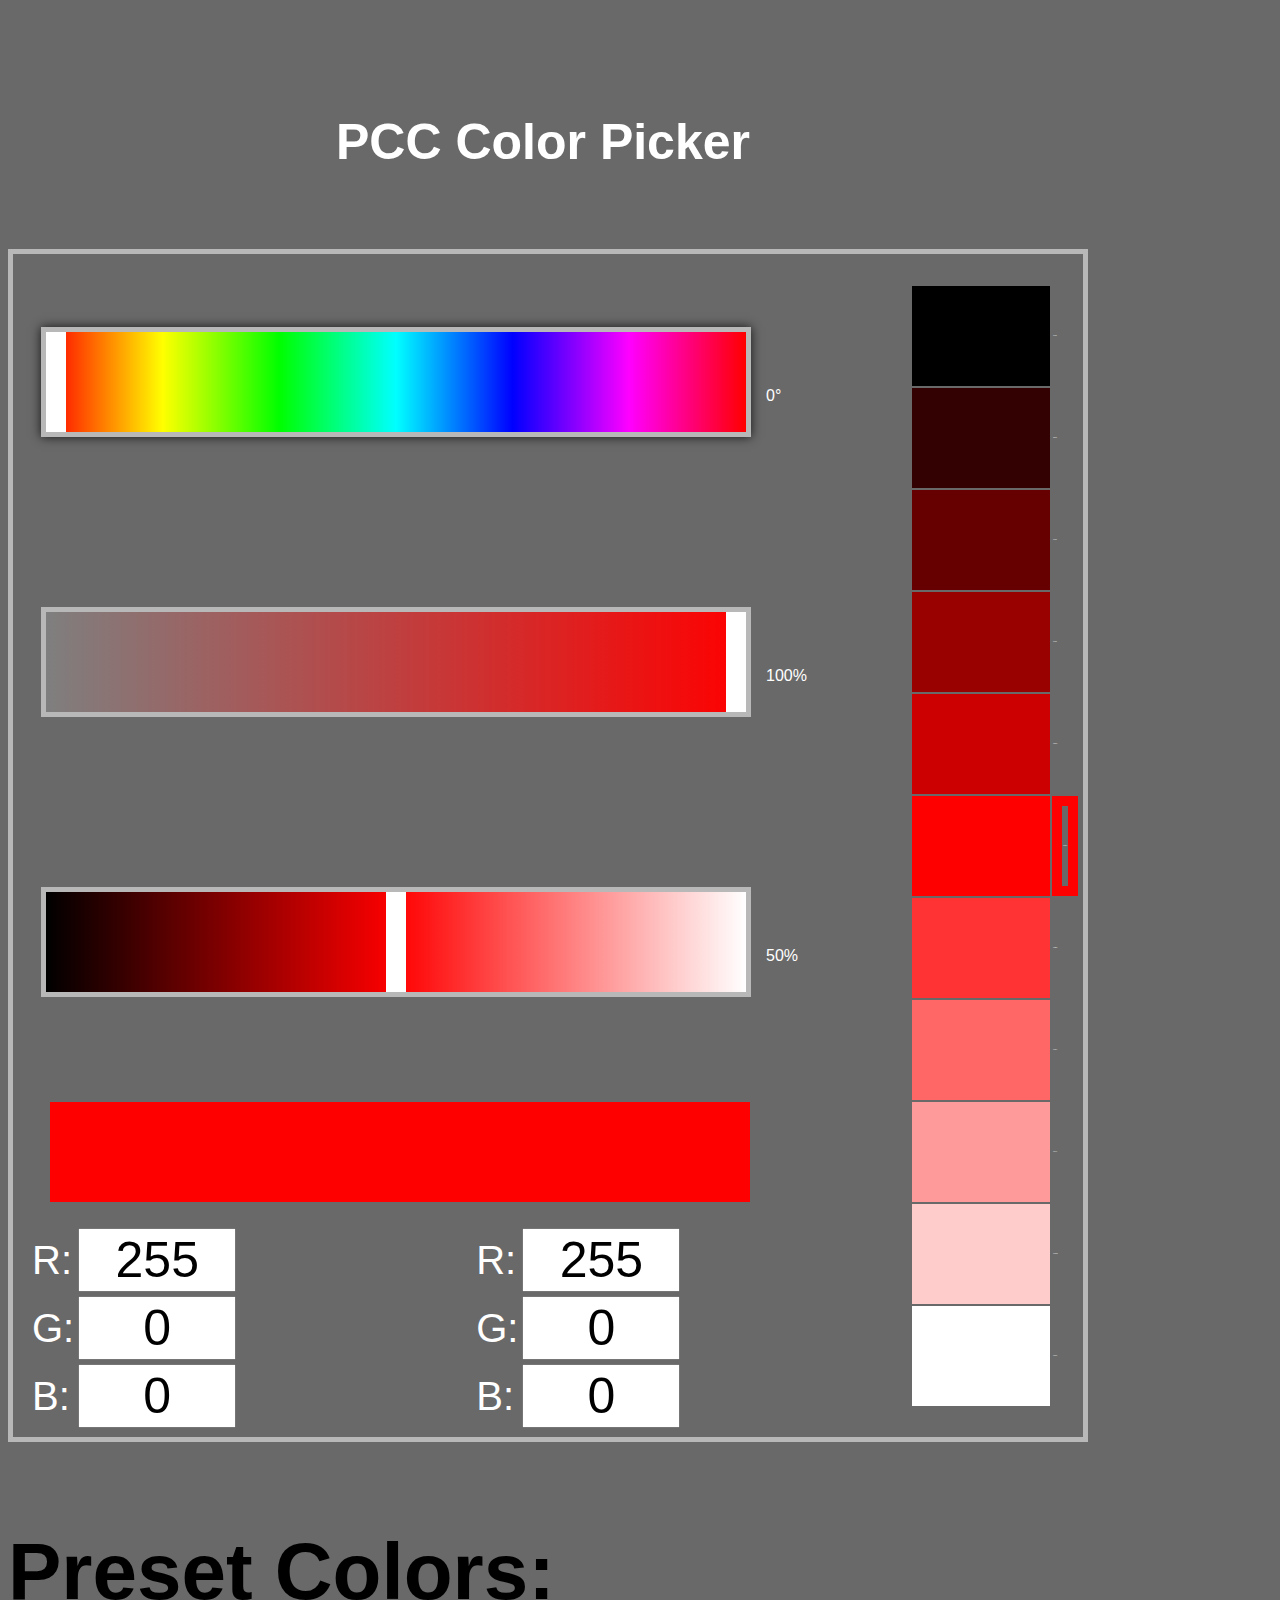
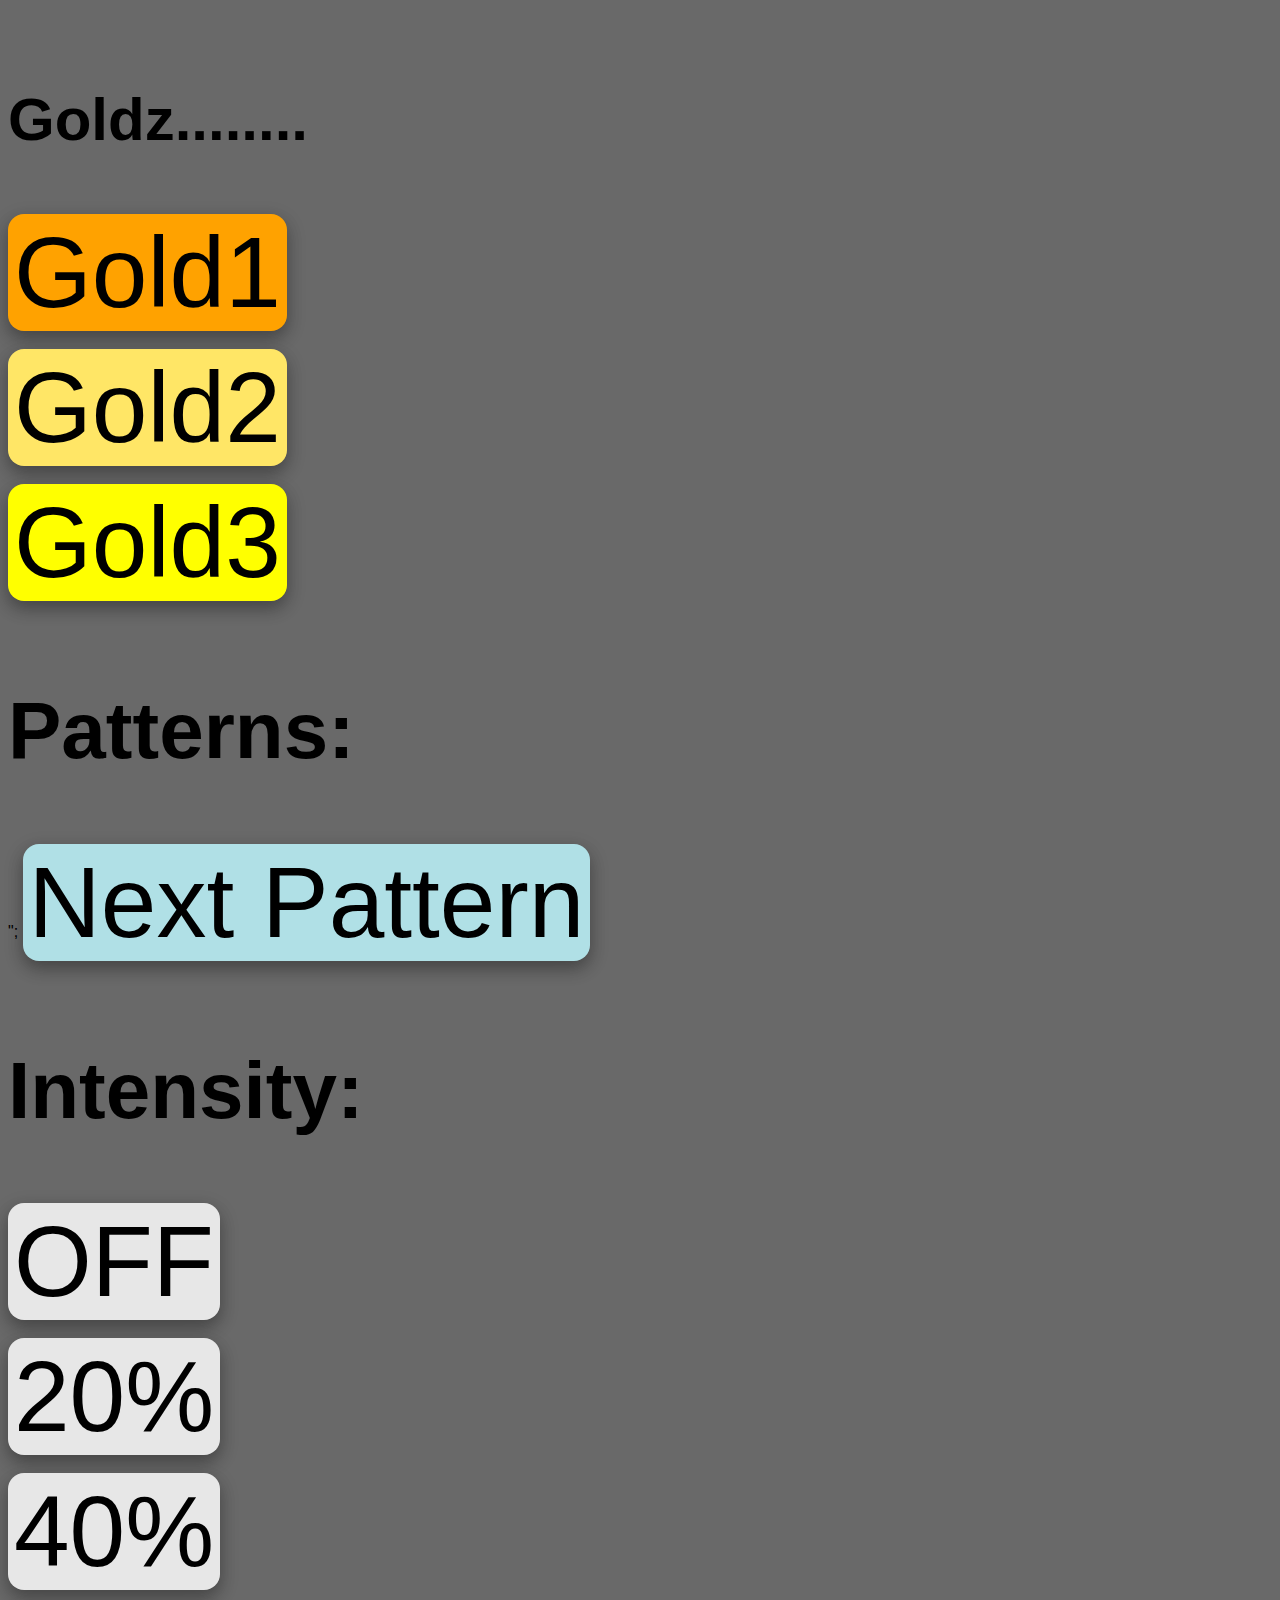
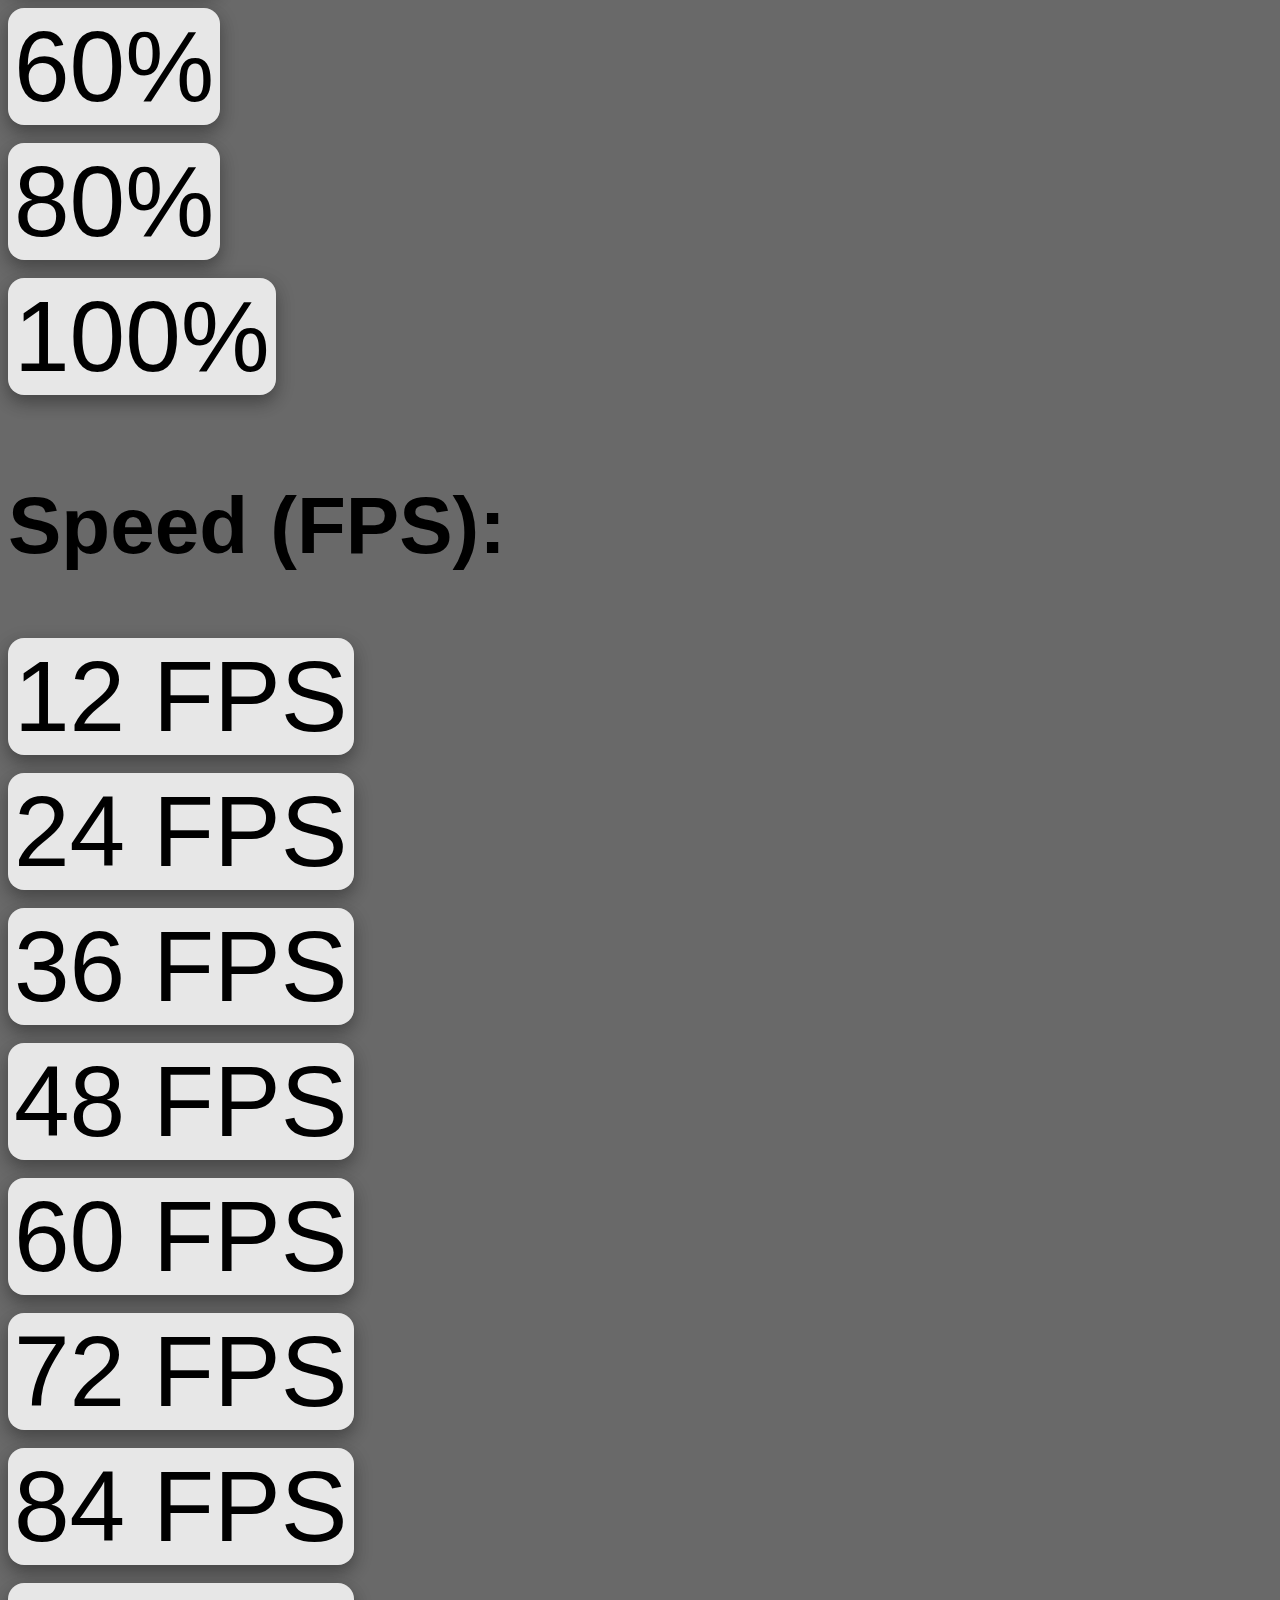
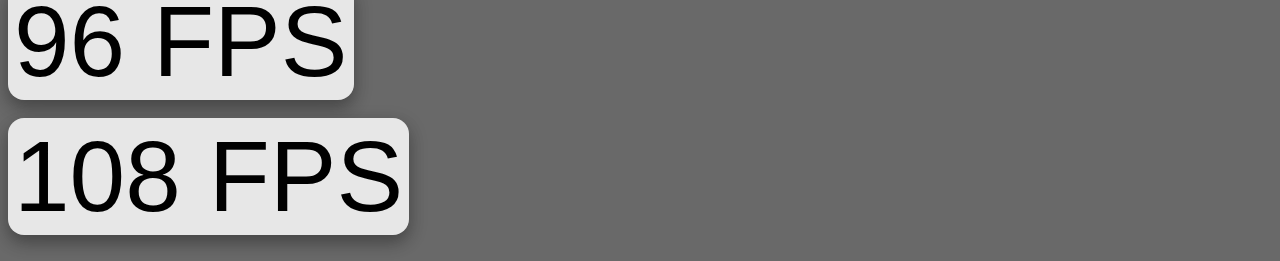
<file: jasper/data/index.html>
<!DOCTYPE html>
<html >
<head>

<style>
.a{font-family: Helvetica; background-color:#555555; text-decoration:none; border:none; color:black; padding:50px200px; text-align:center; display:inline-block; font-size:100px; margin:4px2px; cursor:pointer; border-radius:16px; box-shadow: 0 8px 16px 0 rgba(0,0,0,0.2), 0 6px 20px 0 rgba(0,0,0,0.19);}
.button1 {background-color:#ffA200;}   /*rgb(255,162,0)*/
.button2 {background-color:#ffE666;}  /*rgb(255,230,102)*/
.button3 {background-color:#ffff00;}  /*rgb(255,255,0)*/
.button4 {background-color:#e7e7e7;}
.button5 {background-color:#ffffff;}
.button6 {background-color:#B0E0E6;}
h1{font-family: Helvetica; font-size:100px;}
h2{font-family: Helvetica; font-size:80px;}
h3{font-family: Helvetica; font-size:60px;}
</style>




  <meta charset="UTF-8">
  <title>OMSI Featured Stairwell</title>



      <link rel="stylesheet" href="style.css">


</head>

<body>
  <!-- Google Font -->
<!-- <link href='https://fonts.googleapis.com/css?family=Montserrat' rel='stylesheet' type='text/css'> -->
<script src="jquery.min.js"></script>
<!-- Main Body -->

<body>
  <h1>
    <span id="color">
      <span style="color:#FFFFFF">PCC Color Picker</span>

    </span>
    <!-- <span id="picker">
      <span style="color:#FF0000">P</span>
      <span style="color:#FFFF00">I</span>
      <span style="color:#00FF00">C</span>
      <span style="color:#00FFFF">K</span>
      <span style="color:#0000FF">E</span>
      <span style="color:#FF00FF">R</span>
    </span> -->

  </h1>
  <table id="frame">
    <tr>
      <td id="sectionOne">
        <input autofocus class="color" id="hue" type="range" min="0" max="359" value="0"><span class="title" id="huedeg">0&deg</span>
        <br>
        <input class="color" id="saturation" type="range" min="0" max="100" value="100"><span class="title" id="satper">100&#37</span>
        <br>
        <input class="color" id="lightness" type="range" min="0" max="100" value="50"><span class="title" id="ligper">50&#37</span>
        <br>
        <div id="resultCat">
          <div id="resultCur" title="#FF0000" onclick="activate(this);" class="0 100 50"></div>
          <div id="resultPre" title="#FF0000" onclick="activate(this);" class="0 100 50"></div>
        </div>
        <table>
          <tr>
            <td>
              <table id="output">
                <tr>
                  <td id="idtt"><span class="title">R:</span></td>
                  <td id="val">
                    <input spellcheck="false" id="resultR" class="resultRGB" type="text" value="255" readonly>
                  </td>
                </tr>
                <tr>
                  <td id="idtt"><span class="title">G:</span></td>
                  <td id="val">
                    <input spellcheck="false" id="resultG" class="resultRGB" type="text" value="0" readonly>
                  </td>
                </tr>
                <tr>
                  <td id="idtt"><span class="title">B:</span></td>
                  <td id="val">
                    <input spellcheck="false" id="resultB" class="resultRGB" type="text" value="0" readonly>
                  </td>
                </tr>
                <!-- <tr>
                  <td id="idtt"><span class="title">Hex: #</span></td>
                  <td id="val">
                    <input spellcheck="false" id="resultHex" type="text" value="FF0000" readonly>
                  </td>
                </tr> -->
              </table>
            </td>

            <td>
              <table id="output">
                <tr>
                  <td id="idtt"><span class="title">R:</span></td>
                  <td id="val">
                    <input spellcheck="false" id="resultRTwo" class="resultRGB" type="text" value="255" readonly>
                  </td>
                </tr>
                <tr>
                  <td id="idtt"><span class="title">G:</span></td>
                  <td id="val">
                    <input spellcheck="false" id="resultGTwo" class="resultRGB" type="text" value="0" readonly>
                  </td>
                </tr>
                <tr>
                  <td id="idtt"><span class="title">B:</span></td>
                  <td id="val">
                    <input spellcheck="false" id="resultBTwo" class="resultRGB" type="text" value="0" readonly>
                  </td>
                </tr>
                <!-- <tr>
                  <td id="idtt"><span class="title">Hex: #</span></td>
                  <td id="val">
                    <input spellcheck="false" id="resultHexTwo" type="text" value="FF0000" readonly>
                  </td>
                </tr> -->
              </table>
            </td>
          </tr>
        </table>
      </td>
      <td id="sectionTwo">
        <table id="shades"></table>
      </td>
    </tr>
  </table>
  <br>
  <!-- <div id="instructions">Shortcut Keys</div>
  <table id="instr">
    <tr>
      <td id="key">1 : </td>
      <td id="work">Select Hue Bar</td>
    </tr>
    <tr>
      <td id="key">2 : </td>
      <td id="work">Select Saturation Bar</td>
    </tr>
    <tr>
      <td id="key">3 : </td>
      <td id="work">Select Brightness Bar</td>
    </tr>
    <tr>
      <td id="key">Q : </td>
      <td id="work">Switch to First Color Slot</td>
    </tr>
    <tr>
      <td id="key">W : </td>
      <td id="work">Switch to Second Color Slot</td>
    </tr>
  </table> -->

  <h2>Preset Colors:</h2>
  <h3>Goldz........</h3>
  <button class="a button1" onclick="gold1()"> Gold1 </button><br><br>
  <button class="a button2" onclick="gold2()"> Gold2 </button><br><br>
  <button class="a button3" onclick="gold3()"> Gold3 </button><br><br>

  <h2>Patterns:</h2>";
  <button class="a button6" onclick="pattern1()"> Next Pattern </button><br><br>

  <h2>Intensity:</h2>
  <button class="a button4" onclick="setPower0()"> OFF </button><br><br>
  <button class="a button4" onclick="setPower20()"> 20% </button><br><br>
  <button class="a button4" onclick="setPower40()"> 40% </button><br><br>
  <button class="a button4" onclick="setPower60()"> 60% </button><br><br>
  <button class="a button4" onclick="setPower80()"> 80% </button><br><br>
  <button class="a button4" onclick="setPower99()"> 100% </button><br><br>

  <h2>Speed (FPS):</h2>
  <!-- 1 x 12 = 12
  2 x 12 = 24 -->
  <button class="a button4" onclick="setFps1()"> 12 FPS </button><br><br>
  <button class="a button4" onclick="setFps2()"> 24 FPS </button><br><br>
  <button class="a button4" onclick="setFps3()"> 36 FPS </button><br><br>
  <button class="a button4" onclick="setFps4()"> 48 FPS </button><br><br>
  <button class="a button4" onclick="setFps5()"> 60 FPS </button><br><br>
  <button class="a button4" onclick="setFps6()"> 72 FPS </button><br><br>
  <button class="a button4" onclick="setFps7()"> 84 FPS </button><br><br>
  <button class="a button4" onclick="setFps8()"> 96 FPS </button><br><br>
  <button class="a button4" onclick="setFps9()"> 108 FPS </button><br><br>


</body>

    <script src="index.js"></script>

</body>
</html>
</file>
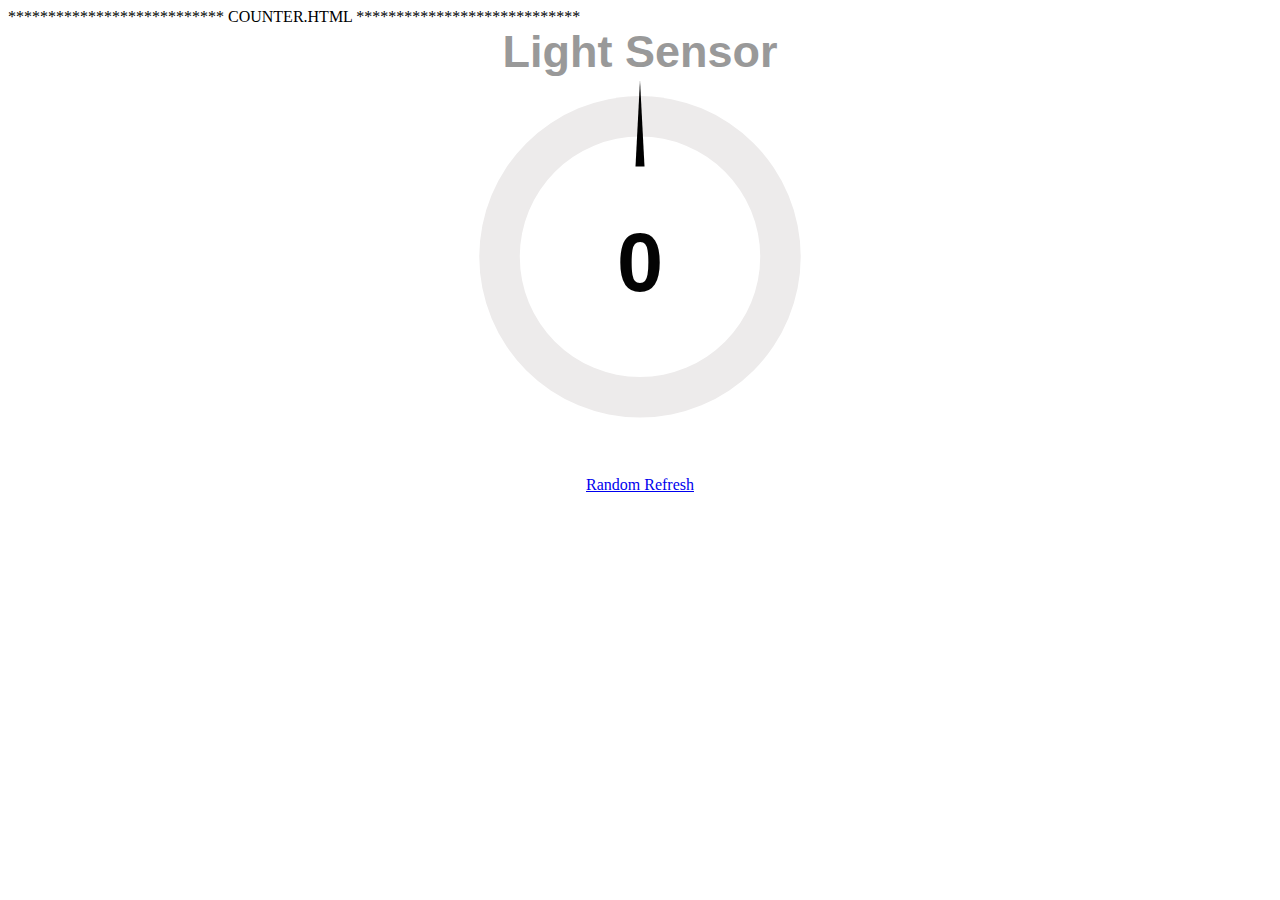
<file: light_sensor_wifi/data/index.html>
*************************** COUNTER.HTML ****************************

<!doctype html>
<html>

<head>
<meta charset="utf-8" />
<title>Counter</title>
<meta name="viewport" content="width=device-width">
<style>
.container {
width: 450px;
margin: 0 auto;
text-align: center;
}

.gauge {
width: 450px;
height: 450px;
}

a:link.button,
a:active.button,
a:visited.button,
a:hover.button {
margin: 30px 5px 0 2px;
padding: 7px 13px;
}
</style>
</head>

<body>
<div class="container">
<div id="g1" class="gauge"></div>
<a href="#" id="g1_refresh">Random Refresh</a>
</div>

<script src="raphael-2.1.4.min.js"></script>
<script src="justgage.js"></script>

<!-- I used this once by caching it on on my phone when I had access and then changing the access point to the esp8266
<script src="https://cdnjs.cloudflare.com/ajax/libs/raphael/2.1.4/raphael-min.js"></script>
<script src="https://cdnjs.cloudflare.com/ajax/libs/justgage/1.2.2/justgage.js"></script>
-->

<script type="text/javascript">
var g1;
var Analog0 = new Array(); //create the arrays for the analog readings here.

document.addEventListener("DOMContentLoaded", function(event) {
console.log("DOM fully loaded and parsed");
g1 = new JustGage({
id: "g1",
value: 0,
min: 0,
max: 100,
donut: true,
pointer: true,
gaugeWidthScale: 0.6,
counter: true,
hideInnerShadow: true,
title: "Light Sensor",
titlePosition: "below"
});
});

var connection = new WebSocket('ws://'+location.hostname+':81/', ['arduino']);
connection.onopen = function () { connection.send('GET_TEMP'); };
console.log("connection opened");
connection.onerror = function (error) { console.log('WebSocket Error ', error); };

connection.onmessage = function(evt)
{
// handle websocket message. update attributes or values of elements that match the name on incoming message
console.log("msg rec", evt.data);
var msgArray = evt.data.split(","); //split message by delimiter into a string array
console.log("msgArray", msgArray[0]);
console.log("msgArray", msgArray[1]);
console.log("msgArray", msgArray[2]);
console.log("msgArray", msgArray[3]);
var indicator = msgArray[1]; //the first element in the message array is the ID of the object to update
console.log("indiactor", indicator);
if (indicator) //if an object by the name of the message exists, update its value or its attributes
{
switch(msgArray[1])
{
case "Arduino":
console.log("Arduino ran");
var A0 = (msgArray[2]);
g1.refresh(A0, null);

var x = Analog0.length;
if (x < 101)
{
Analog0[x] = A0;
}
else
{
Analog0.shift();
x = Analog0.length;
Analog0[x] = A0;
}

break;

default:
//unrecognized message type. do nothing
break;

}
}
};

</script>
</body>

</html>
</file>
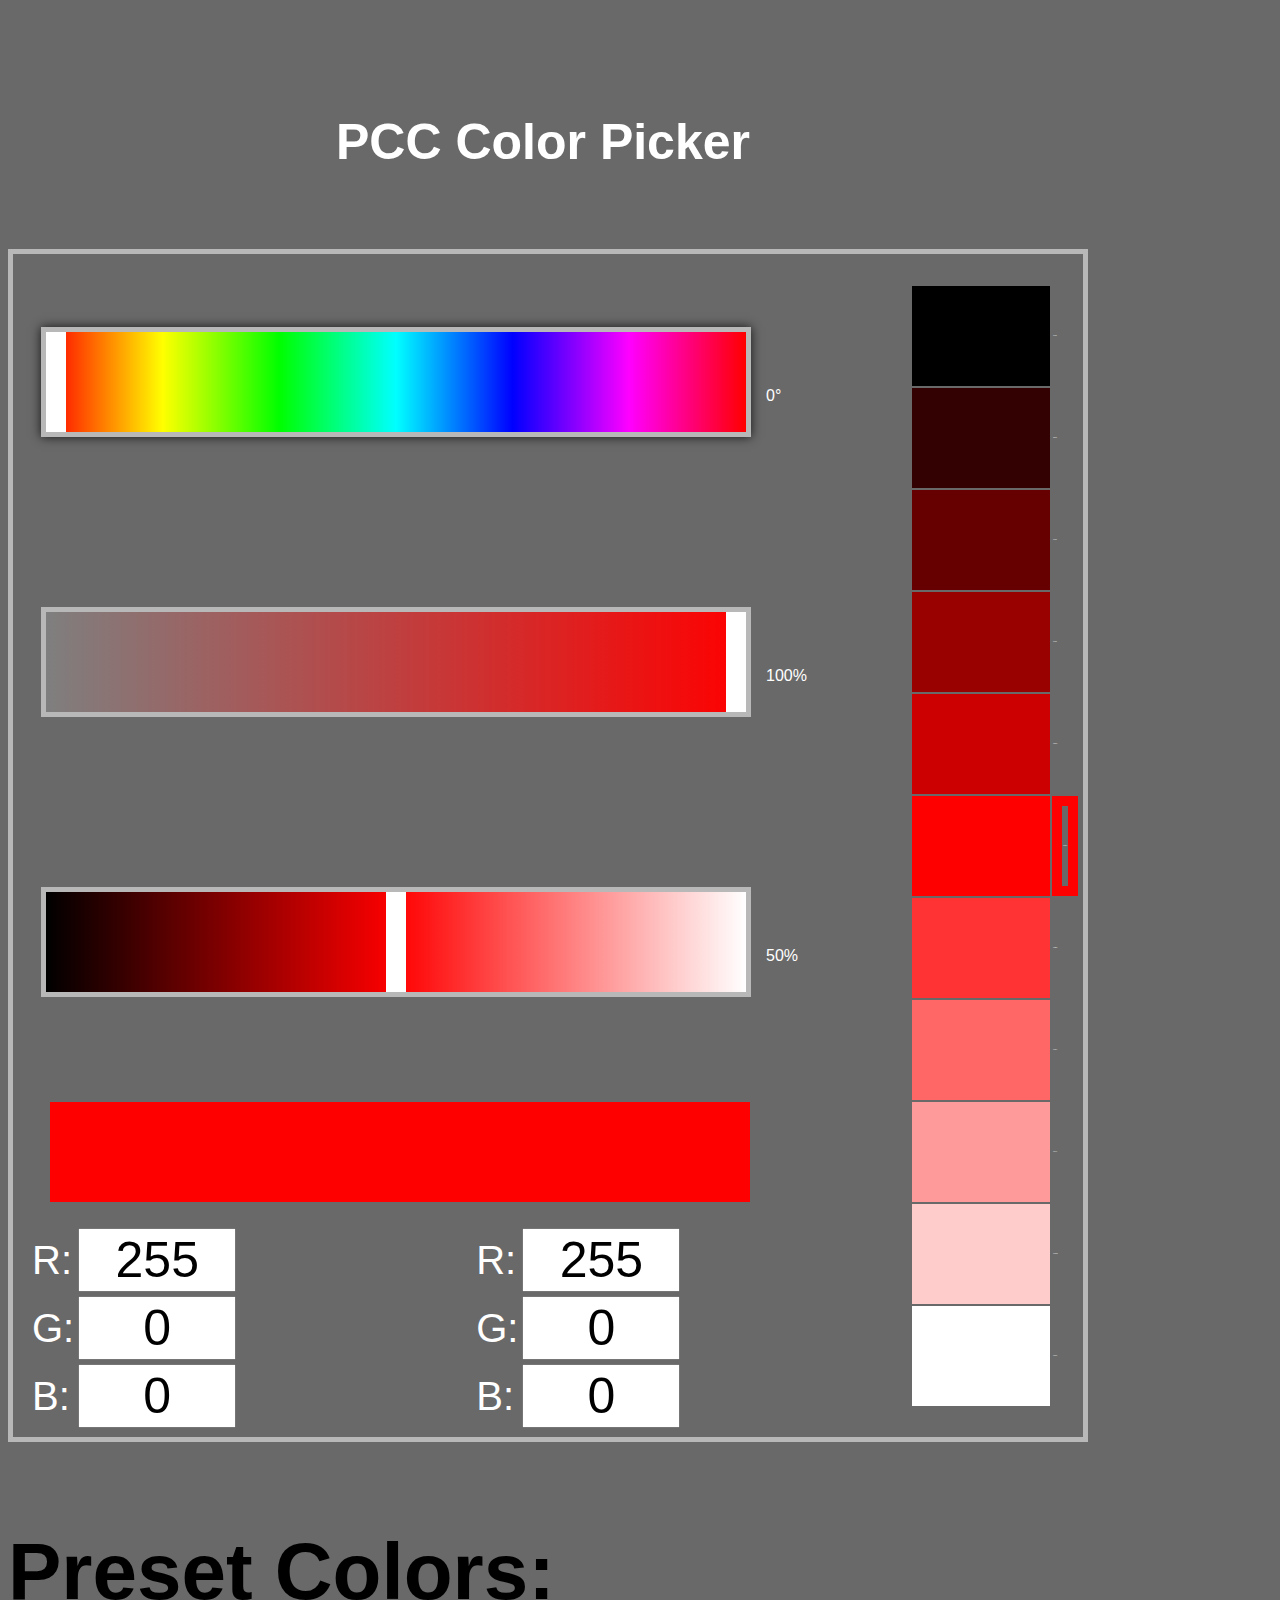
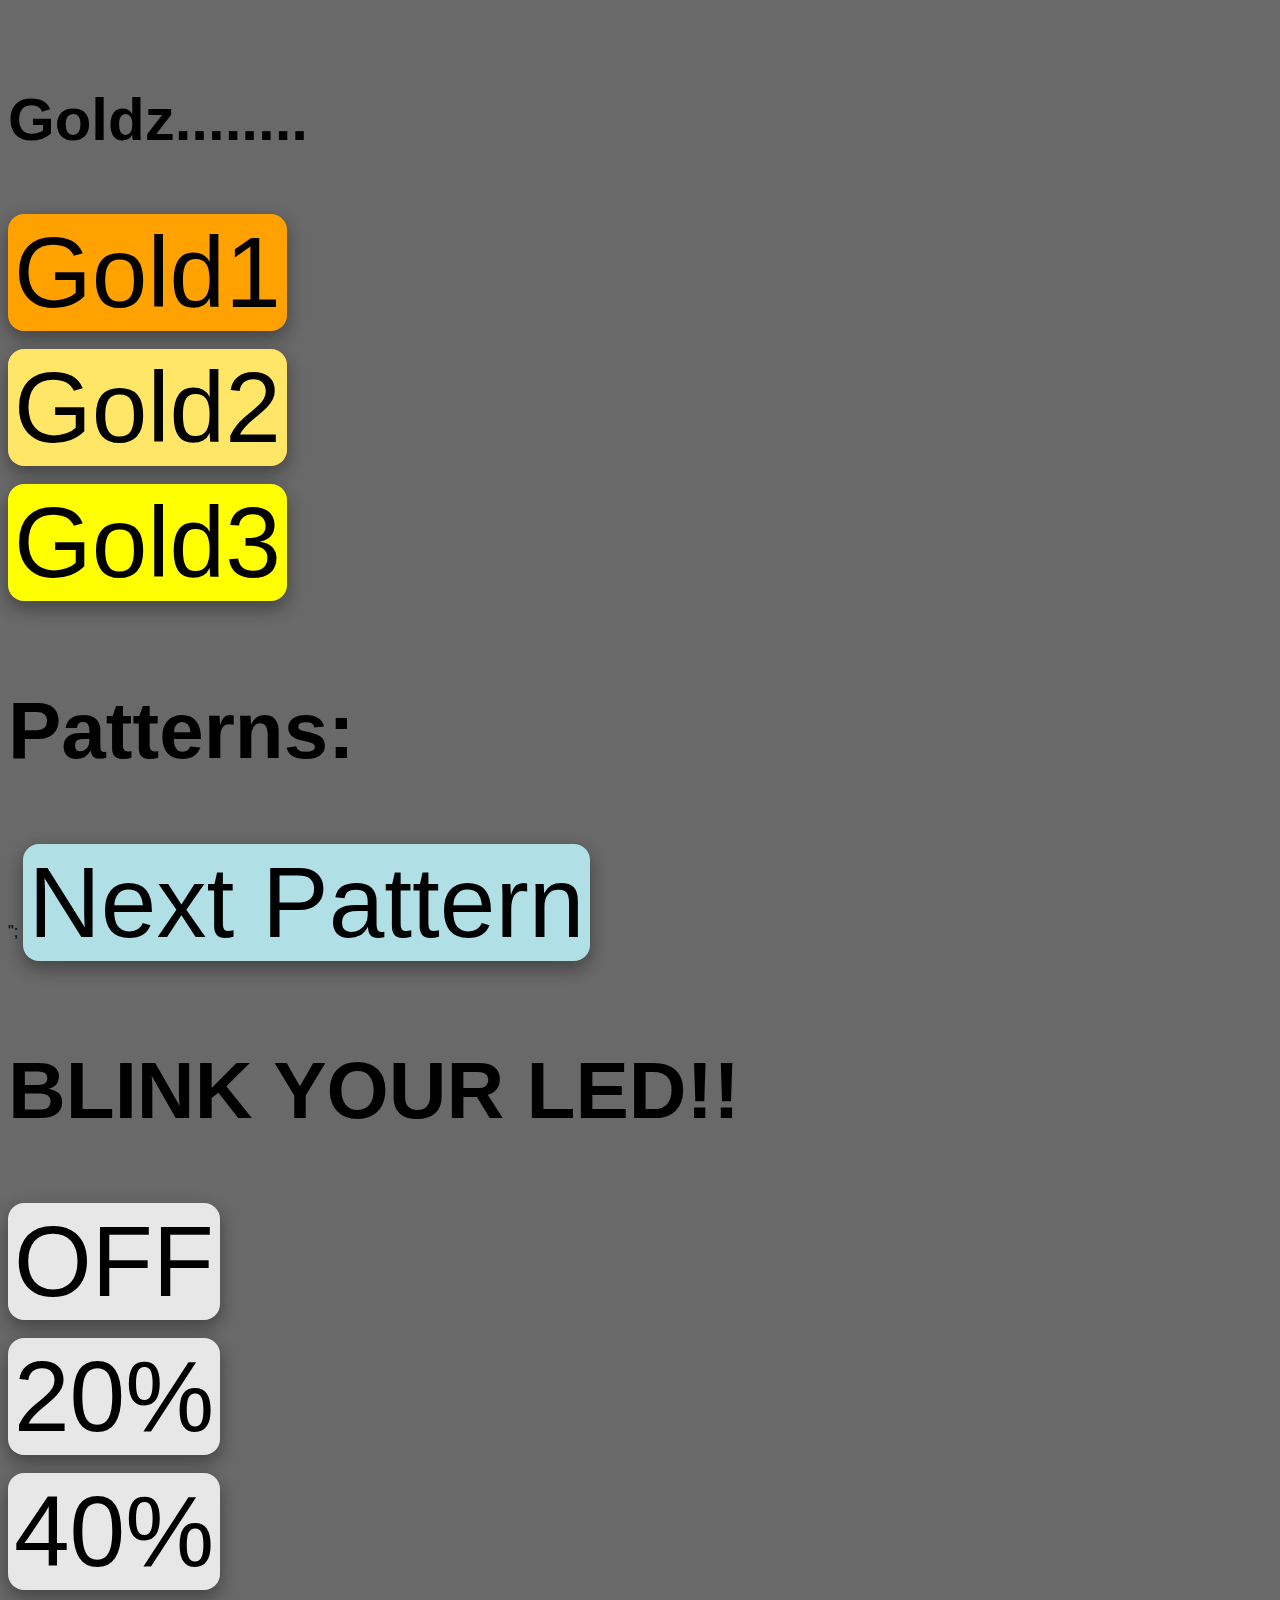
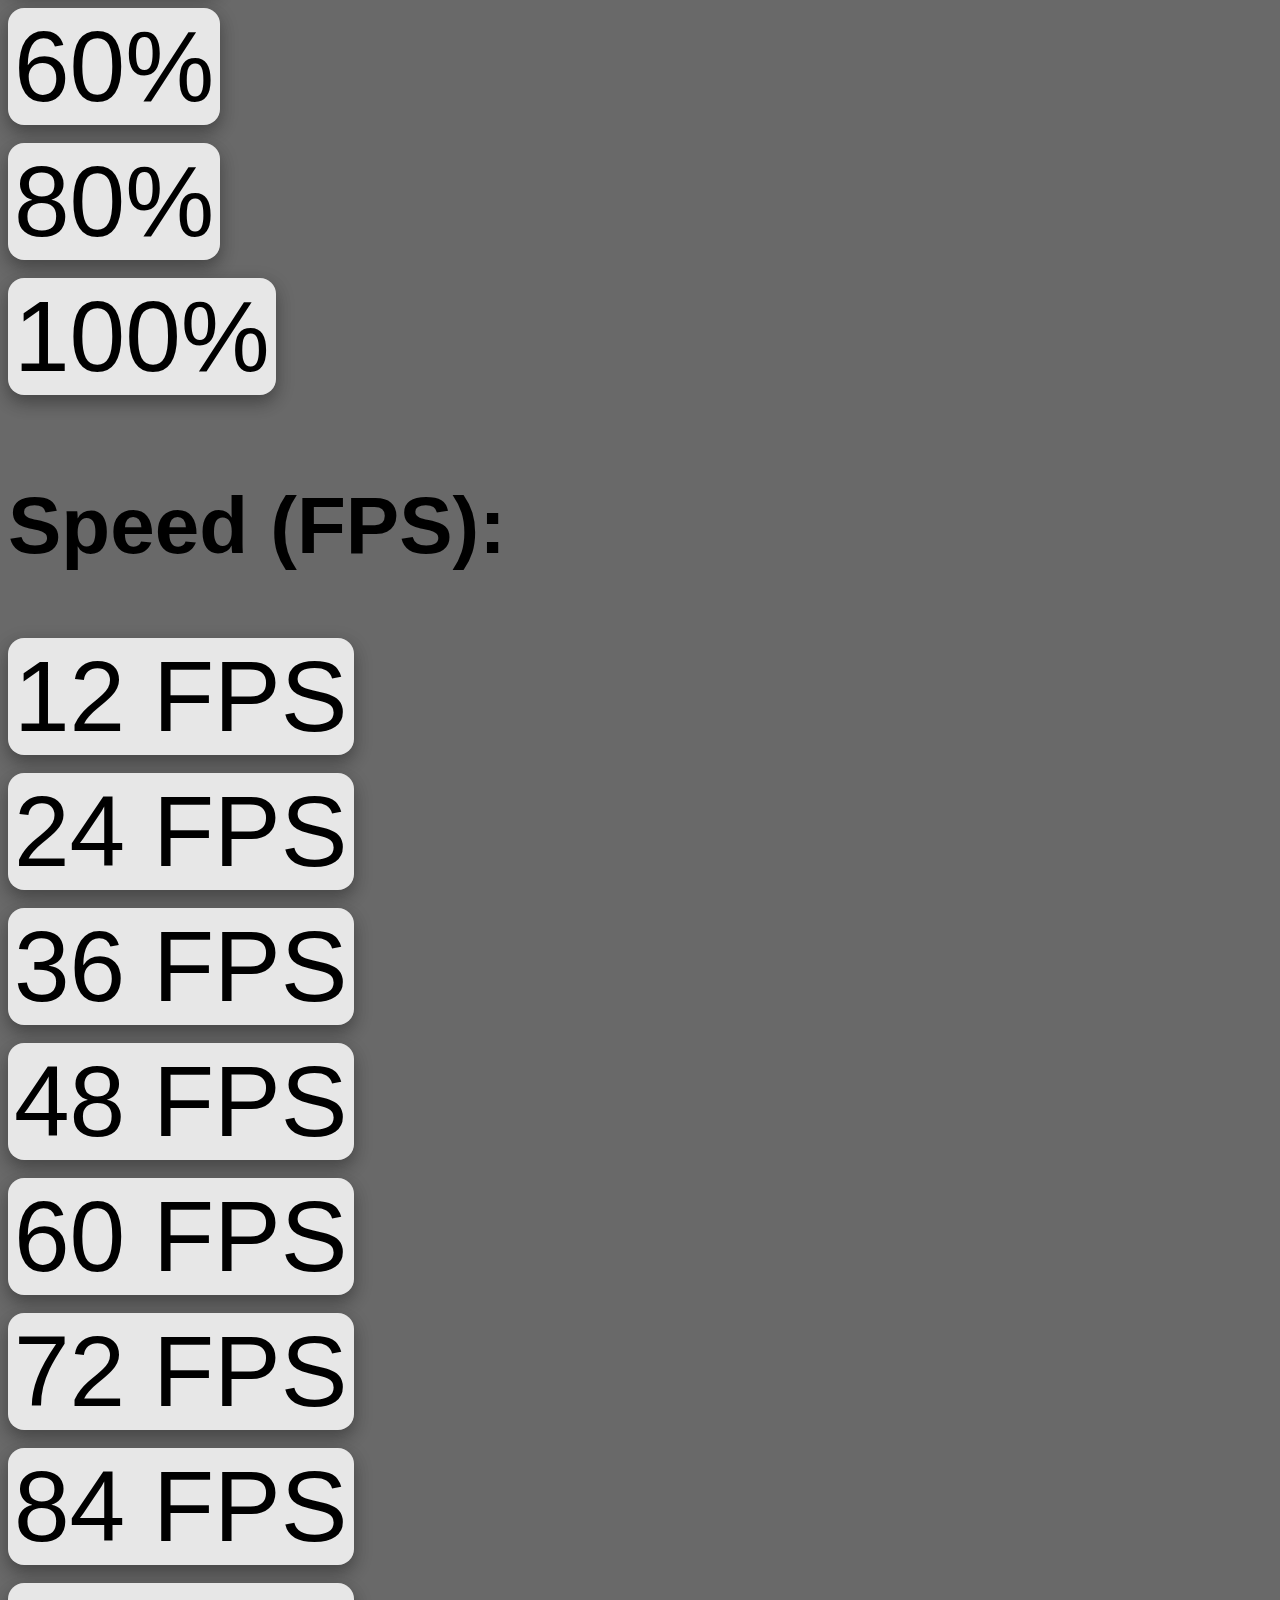
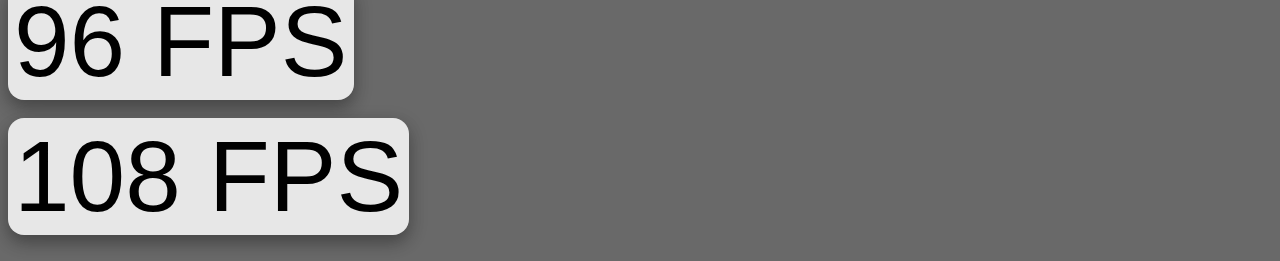
<file: PCC_color_picker_wifi/data/index.html>
<!DOCTYPE html>
<html >
<head>

<style>
.a{font-family: Helvetica; background-color:#555555; text-decoration:none; border:none; color:black; padding:50px200px; text-align:center; display:inline-block; font-size:100px; margin:4px2px; cursor:pointer; border-radius:16px; box-shadow: 0 8px 16px 0 rgba(0,0,0,0.2), 0 6px 20px 0 rgba(0,0,0,0.19);}
.button1 {background-color:#ffA200;}   /*rgb(255,162,0)*/
.button2 {background-color:#ffE666;}  /*rgb(255,230,102)*/
.button3 {background-color:#ffff00;}  /*rgb(255,255,0)*/
.button4 {background-color:#e7e7e7;}
.button5 {background-color:#ffffff;}
.button6 {background-color:#B0E0E6;}
h1{font-family: Helvetica; font-size:100px;}
h2{font-family: Helvetica; font-size:80px;}
h3{font-family: Helvetica; font-size:60px;}
</style>




  <meta charset="UTF-8">
  <title>OMSI Featured Stairwell</title>



      <link rel="stylesheet" href="style.css">


</head>

<body>
  <!-- Google Font -->
<!-- <link href='https://fonts.googleapis.com/css?family=Montserrat' rel='stylesheet' type='text/css'> -->
<script src="jquery.min.js"></script>
<!-- Main Body -->

<body>
  <h1>
    <span id="color">
      <span style="color:#FFFFFF">PCC Color Picker</span>

    </span>
    <!-- <span id="picker">
      <span style="color:#FF0000">P</span>
      <span style="color:#FFFF00">I</span>
      <span style="color:#00FF00">C</span>
      <span style="color:#00FFFF">K</span>
      <span style="color:#0000FF">E</span>
      <span style="color:#FF00FF">R</span>
    </span> -->

  </h1>
  <table id="frame">
    <tr>
      <td id="sectionOne">
        <input autofocus class="color" id="hue" type="range" min="0" max="359" value="0"><span class="title" id="huedeg">0&deg</span>
        <br>
        <input class="color" id="saturation" type="range" min="0" max="100" value="100"><span class="title" id="satper">100&#37</span>
        <br>
        <input class="color" id="lightness" type="range" min="0" max="100" value="50"><span class="title" id="ligper">50&#37</span>
        <br>
        <div id="resultCat">
          <div id="resultCur" title="#FF0000" onclick="activate(this);" class="0 100 50"></div>
          <div id="resultPre" title="#FF0000" onclick="activate(this);" class="0 100 50"></div>
        </div>
        <table>
          <tr>
            <td>
              <table id="output">
                <tr>
                  <td id="idtt"><span class="title">R:</span></td>
                  <td id="val">
                    <input spellcheck="false" id="resultR" class="resultRGB" type="text" value="255" readonly>
                  </td>
                </tr>
                <tr>
                  <td id="idtt"><span class="title">G:</span></td>
                  <td id="val">
                    <input spellcheck="false" id="resultG" class="resultRGB" type="text" value="0" readonly>
                  </td>
                </tr>
                <tr>
                  <td id="idtt"><span class="title">B:</span></td>
                  <td id="val">
                    <input spellcheck="false" id="resultB" class="resultRGB" type="text" value="0" readonly>
                  </td>
                </tr>
                <!-- <tr>
                  <td id="idtt"><span class="title">Hex: #</span></td>
                  <td id="val">
                    <input spellcheck="false" id="resultHex" type="text" value="FF0000" readonly>
                  </td>
                </tr> -->
              </table>
            </td>

            <td>
              <table id="output">
                <tr>
                  <td id="idtt"><span class="title">R:</span></td>
                  <td id="val">
                    <input spellcheck="false" id="resultRTwo" class="resultRGB" type="text" value="255" readonly>
                  </td>
                </tr>
                <tr>
                  <td id="idtt"><span class="title">G:</span></td>
                  <td id="val">
                    <input spellcheck="false" id="resultGTwo" class="resultRGB" type="text" value="0" readonly>
                  </td>
                </tr>
                <tr>
                  <td id="idtt"><span class="title">B:</span></td>
                  <td id="val">
                    <input spellcheck="false" id="resultBTwo" class="resultRGB" type="text" value="0" readonly>
                  </td>
                </tr>
                <!-- <tr>
                  <td id="idtt"><span class="title">Hex: #</span></td>
                  <td id="val">
                    <input spellcheck="false" id="resultHexTwo" type="text" value="FF0000" readonly>
                  </td>
                </tr> -->
              </table>
            </td>
          </tr>
        </table>
      </td>
      <td id="sectionTwo">
        <table id="shades"></table>
      </td>
    </tr>
  </table>
  <br>
  <!-- <div id="instructions">Shortcut Keys</div>
  <table id="instr">
    <tr>
      <td id="key">1 : </td>
      <td id="work">Select Hue Bar</td>
    </tr>
    <tr>
      <td id="key">2 : </td>
      <td id="work">Select Saturation Bar</td>
    </tr>
    <tr>
      <td id="key">3 : </td>
      <td id="work">Select Brightness Bar</td>
    </tr>
    <tr>
      <td id="key">Q : </td>
      <td id="work">Switch to First Color Slot</td>
    </tr>
    <tr>
      <td id="key">W : </td>
      <td id="work">Switch to Second Color Slot</td>
    </tr>
  </table> -->

  <h2>Preset Colors:</h2>
  <h3>Goldz........</h3>
  <button class="a button1" onclick="gold1()"> Gold1 </button><br><br>
  <button class="a button2" onclick="gold2()"> Gold2 </button><br><br>
  <button class="a button3" onclick="gold3()"> Gold3 </button><br><br>

  <h2>Patterns:</h2>";
  <button class="a button6" onclick="pattern1()"> Next Pattern </button><br><br>

  <h2>BLINK YOUR LED!!</h2>
  <button class="a button4" onclick="setPower0()"> OFF </button><br><br>
  <button class="a button4" onclick="setPower20()"> 20% </button><br><br>
  <button class="a button4" onclick="setPower40()"> 40% </button><br><br>
  <button class="a button4" onclick="setPower60()"> 60% </button><br><br>
  <button class="a button4" onclick="setPower80()"> 80% </button><br><br>
  <button class="a button4" onclick="setPower99()"> 100% </button><br><br>

  <h2>Speed (FPS):</h2>
  <!-- 1 x 12 = 12
  2 x 12 = 24 -->
  <button class="a button4" onclick="setFps1()"> 12 FPS </button><br><br>
  <button class="a button4" onclick="setFps2()"> 24 FPS </button><br><br>
  <button class="a button4" onclick="setFps3()"> 36 FPS </button><br><br>
  <button class="a button4" onclick="setFps4()"> 48 FPS </button><br><br>
  <button class="a button4" onclick="setFps5()"> 60 FPS </button><br><br>
  <button class="a button4" onclick="setFps6()"> 72 FPS </button><br><br>
  <button class="a button4" onclick="setFps7()"> 84 FPS </button><br><br>
  <button class="a button4" onclick="setFps8()"> 96 FPS </button><br><br>
  <button class="a button4" onclick="setFps9()"> 108 FPS </button><br><br>


</body>

    <script src="index.js"></script>

</body>
</html>
</file>
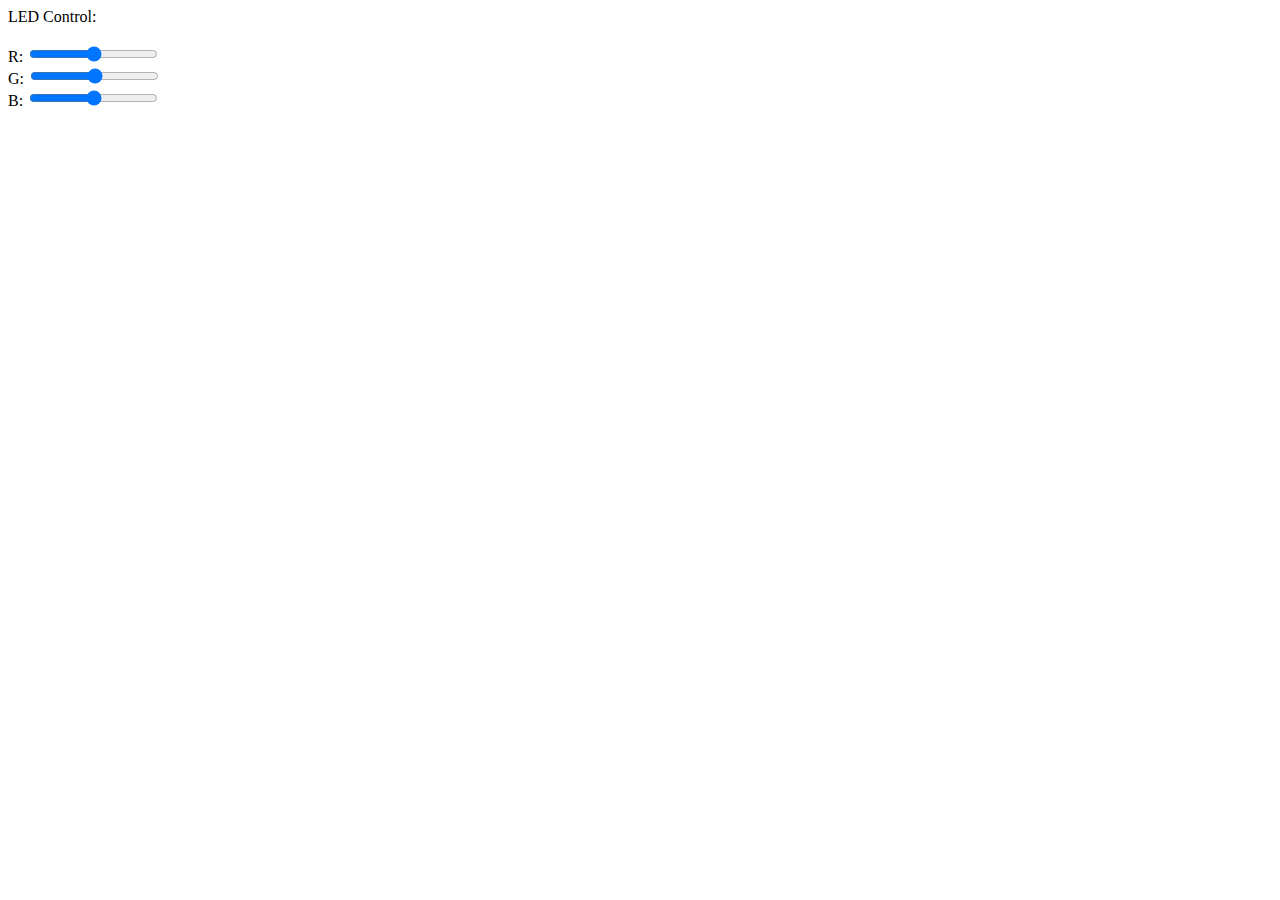
<file: libraries/WebSocketsServer/tests/webSocket.html>
<html>
<head>

<script>
var connection = new WebSocket('ws://10.11.2.1:81/', ['arduino']);

connection.onopen = function () {
	connection.send('Message from Browser to ESP8266 yay its Working!! ' + new Date()); 
	connection.send('ping');
	
/*	setInterval(function() {
		connection.send('Time: ' + new Date()); 
	}, 20);
*/
connection.send('Time: ' + new Date()); 
};

connection.onerror = function (error) {
	console.log('WebSocket Error ', error);
};

connection.onmessage = function (e) {
	console.log('Server: ', e.data);
	connection.send('Time: ' + new Date()); 
};

function sendRGB() {
	var r = parseInt(document.getElementById('r').value).toString(16);
	var g = parseInt(document.getElementById('g').value).toString(16);
	var b = parseInt(document.getElementById('b').value).toString(16);
	if(r.length < 2) { r = '0' + r; }
	if(g.length < 2) { g = '0' + g; }
	if(b.length < 2) { b = '0' + b; }
	var rgb = '#'+r+g+b;
	console.log('RGB: ' + rgb);
	connection.send(rgb); 
}

</script>

</head>
<body>
LED Control:<br/>
<br/>
R: <input id="r" type="range" min="0" max="255" step="1" onchange="sendRGB();" /><br/>
G: <input id="g" type="range" min="0" max="255" step="1" onchange="sendRGB();" /><br/>
B: <input id="b" type="range" min="0" max="255" step="1" onchange="sendRGB();" /><br/>
</body>
</html>
</file>
<file: jasper/data/style.css>
body {
  background-color: #696969;
  font-family: 'Montserrat', sans-serif;
}

h1 {
  width: 1080px;
  text-align: center;
}

#frame {
  width: 1080px;
  height: auto;
  border: 5px solid #B8B8B8;
  background-color: #696969;
}

#color {
  margin-right: 10px;
  font-size: 50px;
}

#sectionOne {
  width: 860px;
}

#resultCur {
  left: 50px;
  width: 350px;
  height: 100px;
  background-color: #FF0000;
  position: absolute;
}

#resultPre {
  left: 400px;
  width: 350px;
  height: 100px;
  background-color: #FF0000;
  position: absolute;
}

#resultCat {
  width: 350px;
  height: 100px;
  margin: 5px 0px 10px 5px;
  /*border: 5px solid #B8B8B8;*/
}

#shade {
  width: 150px;
  height: 100px;
  padding: 0px;
  margin: 0px;
}

#colerName {
  font-size: 1px;
  color: white;
  width: 1px;
}

#curColerName {
  font-size: 1px;
  color: #FFFFFF;
}

#output {
  margin: 10px 220px 0px 10px;
}

#idtt {
  font-size: 40px;
}
/*#resultHex,
#resultHexTwo {
  font-size: 15px;
  text-align: center;
  width: 70px;
  margin: 0px;
}*/

.resultRGB {
  font-size: 50px;
  text-align: center;
  width: 150px;
}

.title {
  color: white;
}

.color {
  margin: 70px 15px 100px 25px;
}

.color:focus,
.resultRGB:focus,
#resultHex:focus,
#resultHexTwo:focus {
  outline: 0;
  box-shadow: 0px 0px 10px rgba(000, 000, 000, 0.8);
}
/*Hue backdround Gradient*/

#hue {
  background: linear-gradient(to right, #FF0000, #FFFF00, #00FF00, #00FFFF, #0000FF, #FF00FF, #FF0000);
}
/*Saturation backdround Gradient*/

#saturation {
  background: linear-gradient(to right, #7F7F7F, #FF0000);
}
/*Lightness backdround Gradient*/

#lightness {
  background: linear-gradient(to right, #000000, #FF0000, #FFFFFF);
}

#instructions {
  font-size: 22px;
  color: white;
}

#instr {
  font-size: 15px;
  color: white;
}

#instr td {
  height: 25px;
}

#key {
  width: 10px;
  text-align: right;
}

#work {
  width: 300px;
  text-align: left;
}
/* Range look determined here */

input[type='range'] {
  -webkit-appearance: none;
  border: 5px solid #B8B8B8;
  height: 100px;
  width: 700px;
  vertical-align: middle;
}

input[type='range']::-moz-range-track {
  -moz-appearance: none;
  border-radius: 15px;
  box-shadow: inset 0 0 25px #333;
  height: 100px;
  width: 700px;
}

input[type='range']::-webkit-slider-thumb {
  -webkit-appearance: none;
  background-color: rgba(000, 000, 000, 0);
  box-shadow: inset 0 0 2px rgba(000, 000, 000, 0.5);
  border: 10px solid #FFFFFF;
  height: 100px;
  width: 20px;
}

input[type='range']::-moz-range-thumb {
  -moz-appearance: none;
  border-radius: 20px;
  background-color: rgba(000, 000, 000, 0);
  box-shadow: inset 0 0 10px rgba(000, 000, 000, 0.5);
  border: 1px solid #999;
  height: 100px;
  width: 20px;
}
</file>
<file: PCC_color_picker_wifi/data/style.css>
body {
  background-color: #696969;
  font-family: 'Montserrat', sans-serif;
}

h1 {
  width: 1080px;
  text-align: center;
}

#frame {
  width: 1080px;
  height: auto;
  border: 5px solid #B8B8B8;
  background-color: #696969;
}

#color {
  margin-right: 10px;
  font-size: 50px;
}

#sectionOne {
  width: 860px;
}

#resultCur {
  left: 50px;
  width: 350px;
  height: 100px;
  background-color: #FF0000;
  position: absolute;
}

#resultPre {
  left: 400px;
  width: 350px;
  height: 100px;
  background-color: #FF0000;
  position: absolute;
}

#resultCat {
  width: 350px;
  height: 100px;
  margin: 5px 0px 10px 5px;
  /*border: 5px solid #B8B8B8;*/
}

#shade {
  width: 150px;
  height: 100px;
  padding: 0px;
  margin: 0px;
}

#colerName {
  font-size: 1px;
  color: white;
  width: 1px;
}

#curColerName {
  font-size: 1px;
  color: #FFFFFF;
}

#output {
  margin: 10px 220px 0px 10px;
}

#idtt {
  font-size: 40px;
}
/*#resultHex,
#resultHexTwo {
  font-size: 15px;
  text-align: center;
  width: 70px;
  margin: 0px;
}*/

.resultRGB {
  font-size: 50px;
  text-align: center;
  width: 150px;
}

.title {
  color: white;
}

.color {
  margin: 70px 15px 100px 25px;
}

.color:focus,
.resultRGB:focus,
#resultHex:focus,
#resultHexTwo:focus {
  outline: 0;
  box-shadow: 0px 0px 10px rgba(000, 000, 000, 0.8);
}
/*Hue backdround Gradient*/

#hue {
  background: linear-gradient(to right, #FF0000, #FFFF00, #00FF00, #00FFFF, #0000FF, #FF00FF, #FF0000);
}
/*Saturation backdround Gradient*/

#saturation {
  background: linear-gradient(to right, #7F7F7F, #FF0000);
}
/*Lightness backdround Gradient*/

#lightness {
  background: linear-gradient(to right, #000000, #FF0000, #FFFFFF);
}

#instructions {
  font-size: 22px;
  color: white;
}

#instr {
  font-size: 15px;
  color: white;
}

#instr td {
  height: 25px;
}

#key {
  width: 10px;
  text-align: right;
}

#work {
  width: 300px;
  text-align: left;
}
/* Range look determined here */

input[type='range'] {
  -webkit-appearance: none;
  border: 5px solid #B8B8B8;
  height: 100px;
  width: 700px;
  vertical-align: middle;
}

input[type='range']::-moz-range-track {
  -moz-appearance: none;
  border-radius: 15px;
  box-shadow: inset 0 0 25px #333;
  height: 100px;
  width: 700px;
}

input[type='range']::-webkit-slider-thumb {
  -webkit-appearance: none;
  background-color: rgba(000, 000, 000, 0);
  box-shadow: inset 0 0 2px rgba(000, 000, 000, 0.5);
  border: 10px solid #FFFFFF;
  height: 100px;
  width: 20px;
}

input[type='range']::-moz-range-thumb {
  -moz-appearance: none;
  border-radius: 20px;
  background-color: rgba(000, 000, 000, 0);
  box-shadow: inset 0 0 10px rgba(000, 000, 000, 0.5);
  border: 1px solid #999;
  height: 100px;
  width: 20px;
}
</file>
